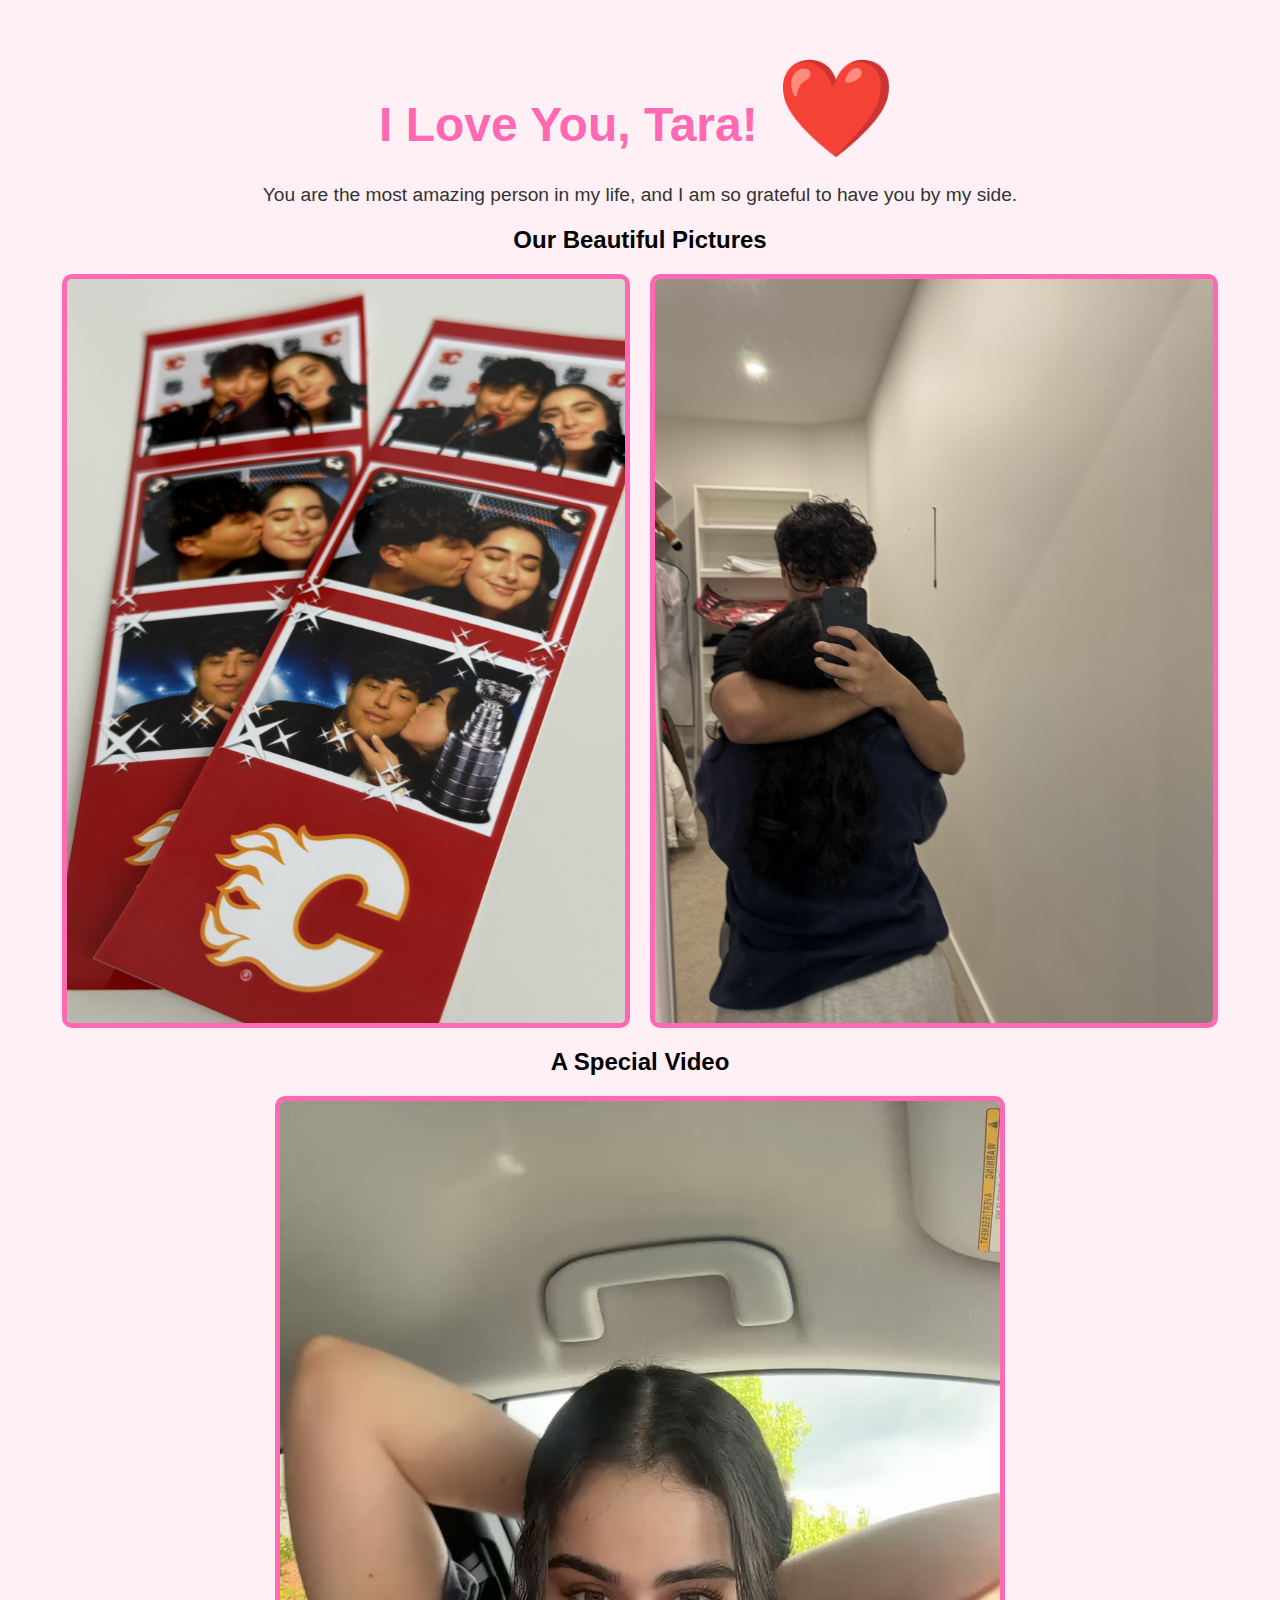
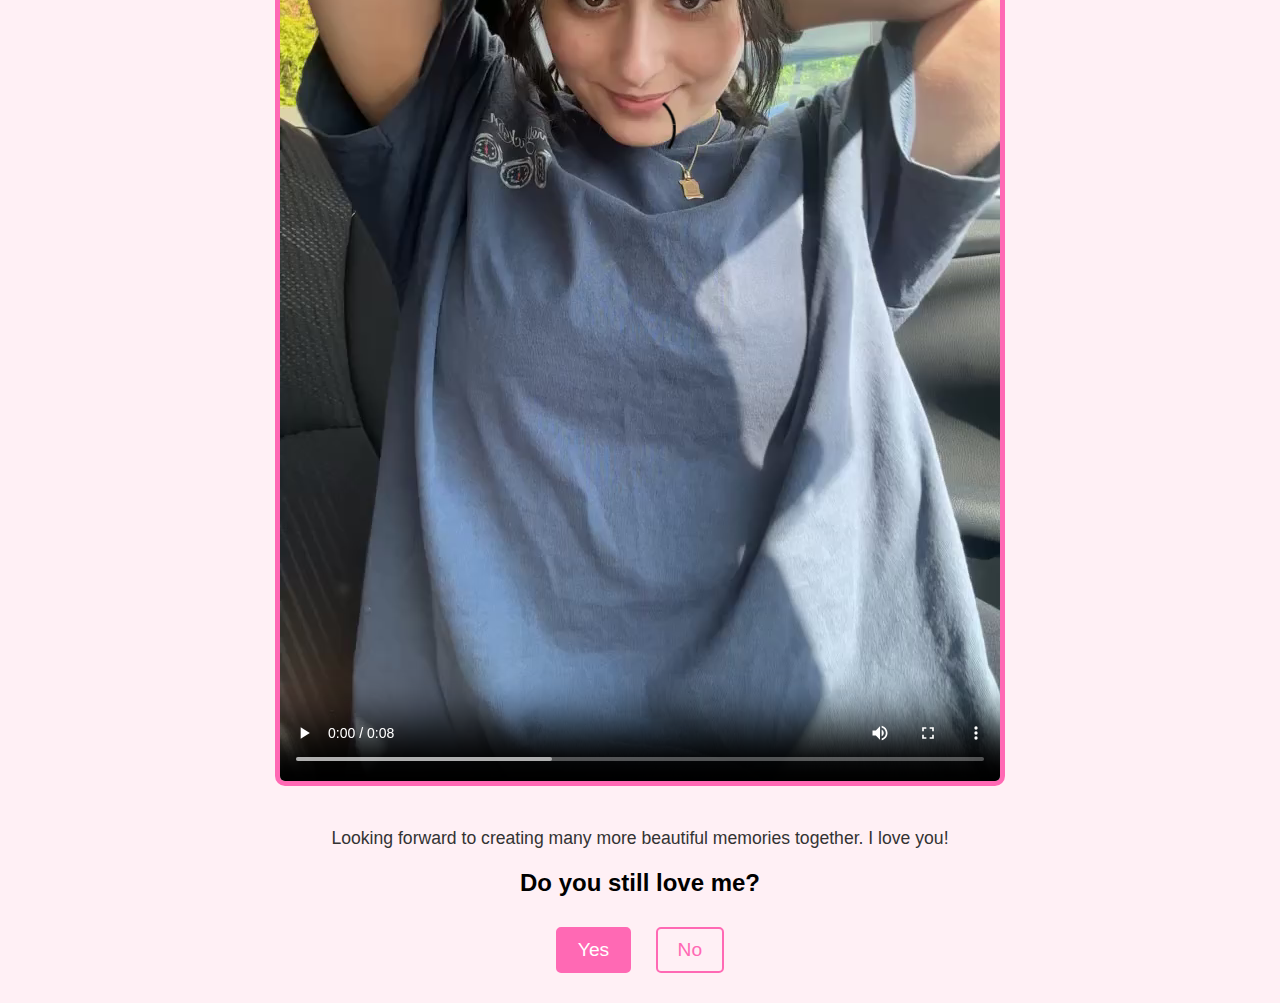
<file: index.html>
<!DOCTYPE html>
<html lang="en">
<head>
    <meta charset="UTF-8">
    <meta name="viewport" content="width=device-width, initial-scale=1.0">
    <title>Love for My Girlfriend</title>
    <style>
        @keyframes dance {
            0% { transform: rotate(0deg); }
            25% { transform: rotate(20deg); }
            50% { transform: rotate(0deg); }
            75% { transform: rotate(-20deg); }
            100% { transform: rotate(0deg); }
        }

        body {
            font-family: 'Comic Sans MS', cursive, sans-serif;
            text-align: center;
            background-color: #fff0f5;
            margin: 0;
            padding: 20px;
        }
        h1 {
            color: #ff69b4;
            font-size: 3em;
            margin-bottom: 20px;
        }
        p {
            color: #333;
            font-size: 1.2em;
            margin-bottom: 20px;
        }
        .heart {
            color: #ff69b4;
            font-size: 2em;
            margin: 0 5px;
        }
        .photo-container {
            display: flex;
            justify-content: center;
            flex-wrap: wrap;
            gap: 20px;
            margin-bottom: 20px;
        }
        img {
            max-width: 45%;
            height: auto;
            border: 5px solid #ff69b4;
            border-radius: 10px;
        }
        video {
            max-width: 100%;
            height: auto;
            border: 5px solid #ff69b4;
            border-radius: 10px;
            margin-bottom: 20px;
        }
        .footer {
            font-size: 1.1em;
            color: #333;
        }
        .buttons {
            margin-top: 20px;
        }
        .button {
            font-size: 1.2em;
            padding: 10px 20px;
            margin: 10px;
            border: 2px solid #ff69b4;
            border-radius: 5px;
            background-color: #fff0f5;
            color: #ff69b4;
            cursor: pointer;
        }
        .button-yes {
            background-color: #ff69b4;
            color: #fff;
        }
        .button-no {
            position: relative;
        }
    </style>
    <script>
        function moveButton() {
            const noButton = document.querySelector('.button-no');
            const x = Math.floor(Math.random() * (window.innerWidth - noButton.clientWidth));
            const y = Math.floor(Math.random() * (window.innerHeight - noButton.clientHeight));
            noButton.style.position = 'absolute';
            noButton.style.left = `${x}px`;
            noButton.style.top = `${y}px`;
        }

        function yesDance() {
            const yesButton = document.querySelector('.button-yes');
            yesButton.style.animation = 'dance 1s infinite';
            setTimeout(() => {
                window.location.href = 'yes.html';
            }, 3000);
        }
    </script>
</head>
<body>
    <h1>I Love You, Tara! <span class="heart">❤️</span></h1>
    <p>You are the most amazing person in my life, and I am so grateful to have you by my side.</p>
    
    <h2>Our Beautiful Pictures</h2>
    <div class="photo-container">
        <img src="photobooth.jpg" alt="A beautiful moment with my girlfriend">
        <img src="taranme.jpg" alt="A beautiful moment with my girlfriend">
    </div>
    
    <h2>A Special Video</h2>
    <video controls>
        <source src="
            taras_so_pretty.MOV" type="video/mp4">
        Your browser does not support the video tag.
    </video>
    
    <p class="footer">Looking forward to creating many more beautiful memories together. I love you!</p>

    <h2>Do you still love me?</h2>
    <div class="buttons">
        <button class="button button-yes" onclick="yesDance()">Yes</button>
        <button class="button button-no" onmouseover="moveButton()">No</button>
    </div>
</body>
</html>
</file>
